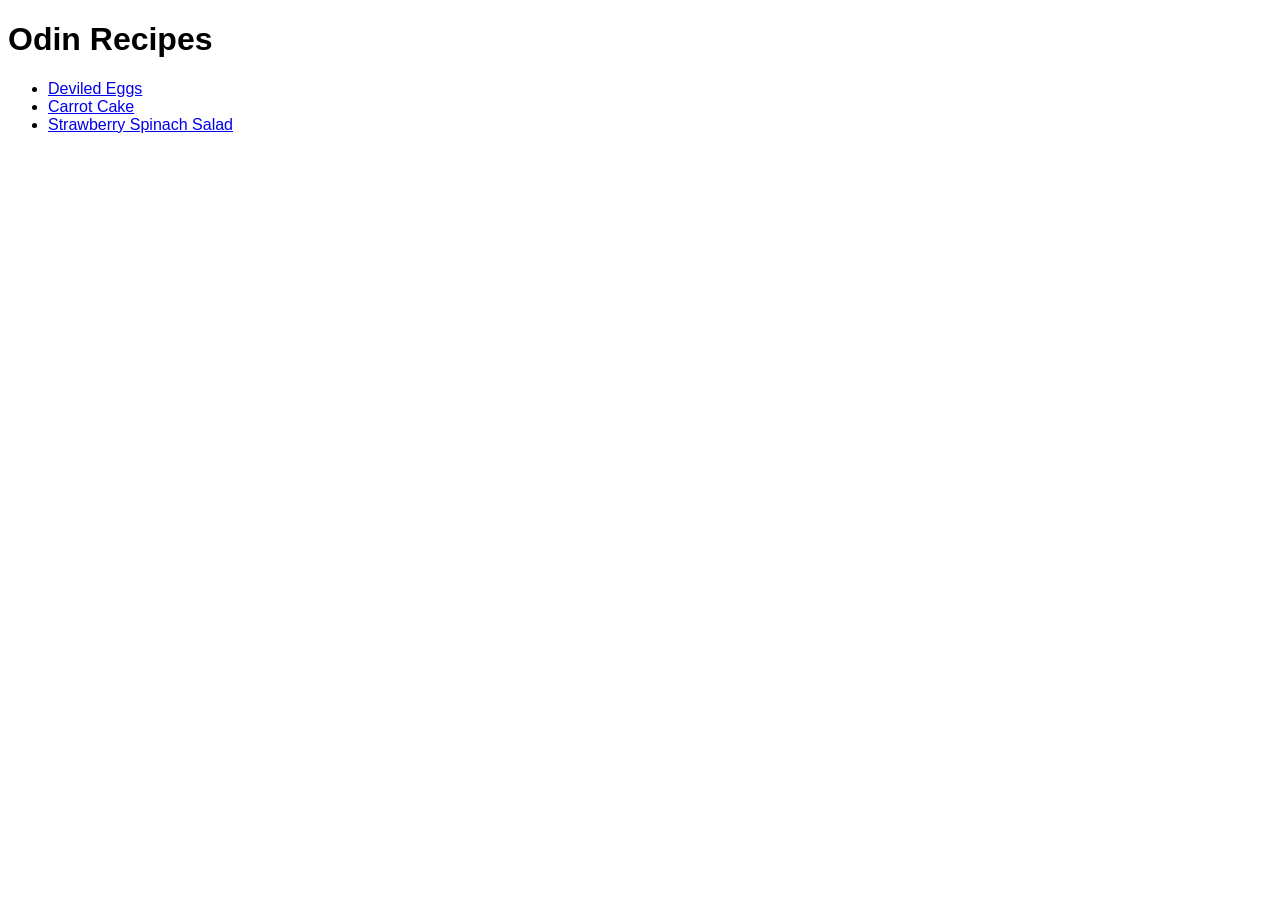
<file: index.html>
<!DOCTYPE html>
<html lang="en">
<head>
  <meta charset="UTF-8">
  <meta http-equiv="X-UA-Compatible" content="IE=edge">
  <meta name="viewport" content="width=device-width, initial-scale=1.0">
  <title>Odin Recipes</title>
  <link rel="stylesheet" href="styles.css">
</head>
<body>
  <h1>Odin Recipes</h1>
  <ul class="ul">
    <li><a href="recipes/deviled_eggs.html">Deviled Eggs</a></li>
    <li><a href="recipes/carrot_cake.html">Carrot Cake</a></li>
    <li><a href="recipes/strawberry_spinach_salad.html">Strawberry Spinach Salad</a></li>
  </ul>
</body>
</html>
</file>
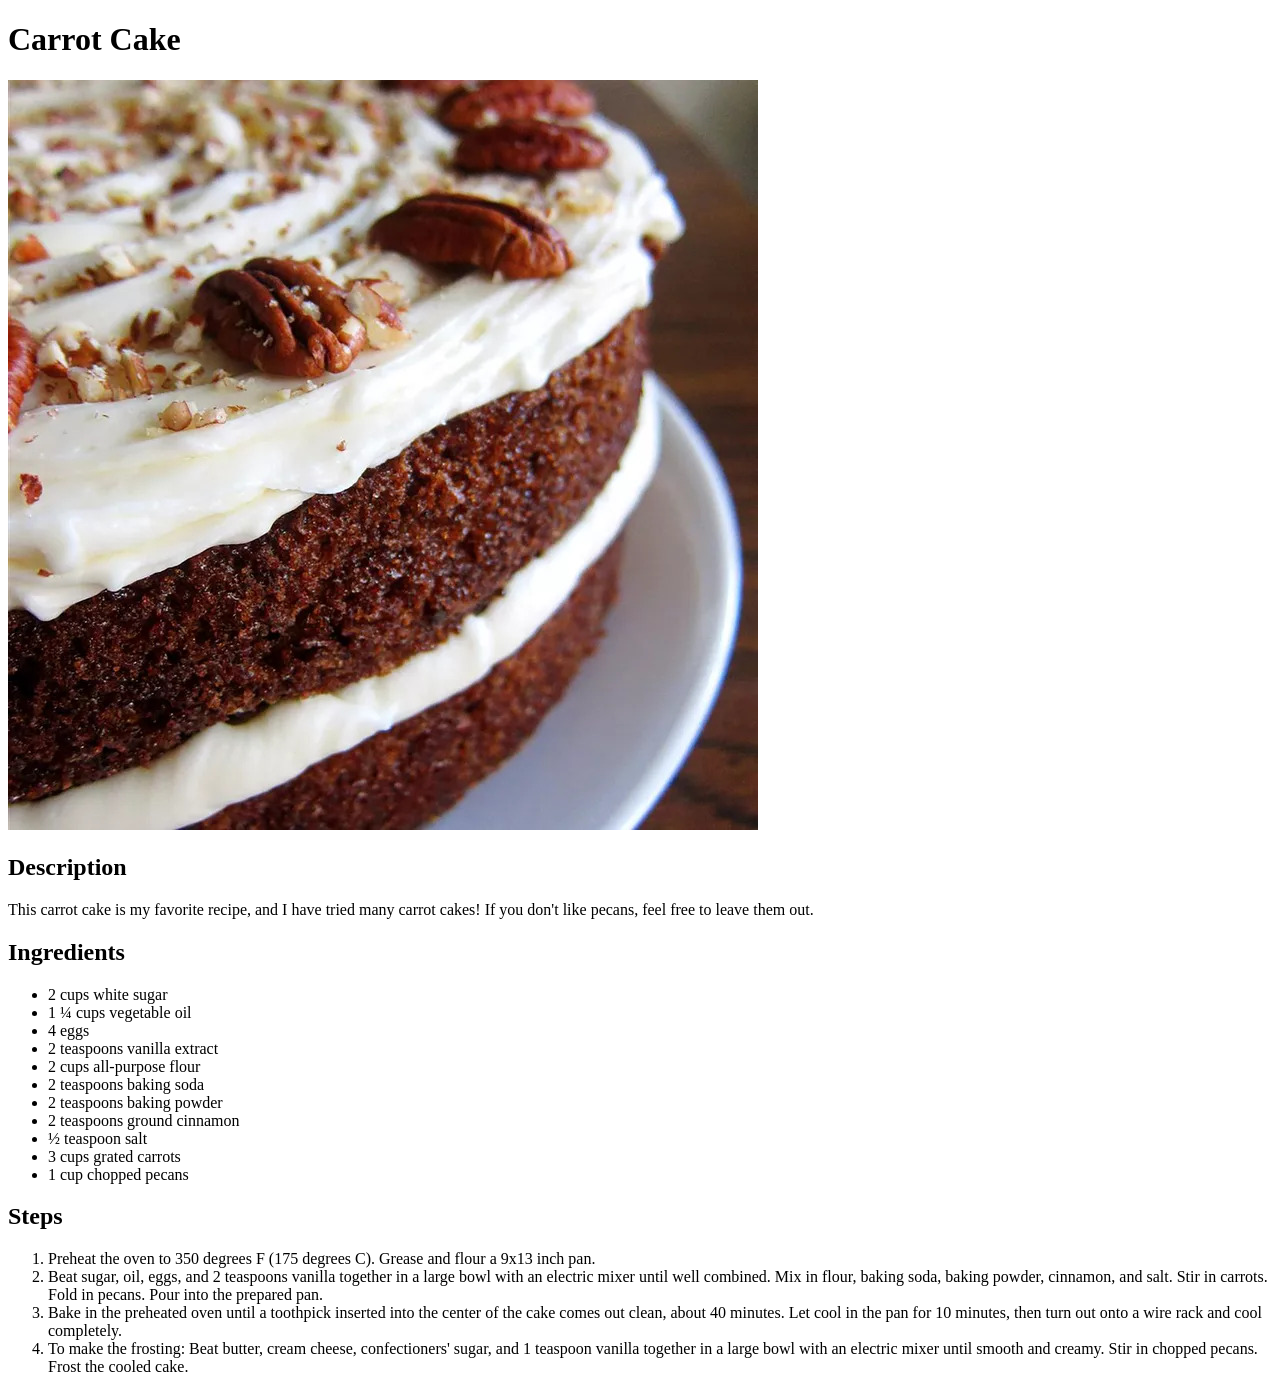
<file: recipes/carrot_cake.html>
<!DOCTYPE html>
<html lang="en">
<head>
  <meta charset="UTF-8">
  <meta http-equiv="X-UA-Compatible" content="IE=edge">
  <meta name="viewport" content="width=device-width, initial-scale=1.0">
  <title>Carrot Cake</title>
</head>
<body>
  <h1>Carrot Cake</h1>
  <img src="../images/carrot_cake.jpg" alt="Carrot Cake">
  <h2>Description</h2>
  <p>This carrot cake is my favorite recipe, and I have tried many carrot cakes! If you don't like pecans, feel free to leave them out.</p>
  <h2>Ingredients</h2>
  <ul>
    <li>2 cups white sugar</li>
    <li>1 ¼ cups vegetable oil</li>
    <li>4 eggs</li>
    <li>2 teaspoons vanilla extract</li>
    <li>2 cups all-purpose flour</li>
    <li>2 teaspoons baking soda</li>
    <li>2 teaspoons baking powder</li>
    <li>2 teaspoons ground cinnamon</li>
    <li>½ teaspoon salt</li>
    <li>3 cups grated carrots</li>
    <li>1 cup chopped pecans</li>
  </ul>
  <h2>Steps</h2>
  <ol>
    <li>Preheat the oven to 350 degrees F (175 degrees C). Grease and flour a 9x13 inch pan.</li>
    <li>Beat sugar, oil, eggs, and 2 teaspoons vanilla together in a large bowl with an electric mixer until well combined. Mix in flour, baking soda, baking powder, cinnamon, and salt. Stir in carrots. Fold in pecans. Pour into the prepared pan.</li>
    <li>Bake in the preheated oven until a toothpick inserted into the center of the cake comes out clean, about 40 minutes. Let cool in the pan for 10 minutes, then turn out onto a wire rack and cool completely.</li>
    <li>To make the frosting: Beat butter, cream cheese, confectioners' sugar, and 1 teaspoon vanilla together in a large bowl with an electric mixer until smooth and creamy. Stir in chopped pecans. Frost the cooled cake.</li>
  </ol>
</body>
</html>
</file>
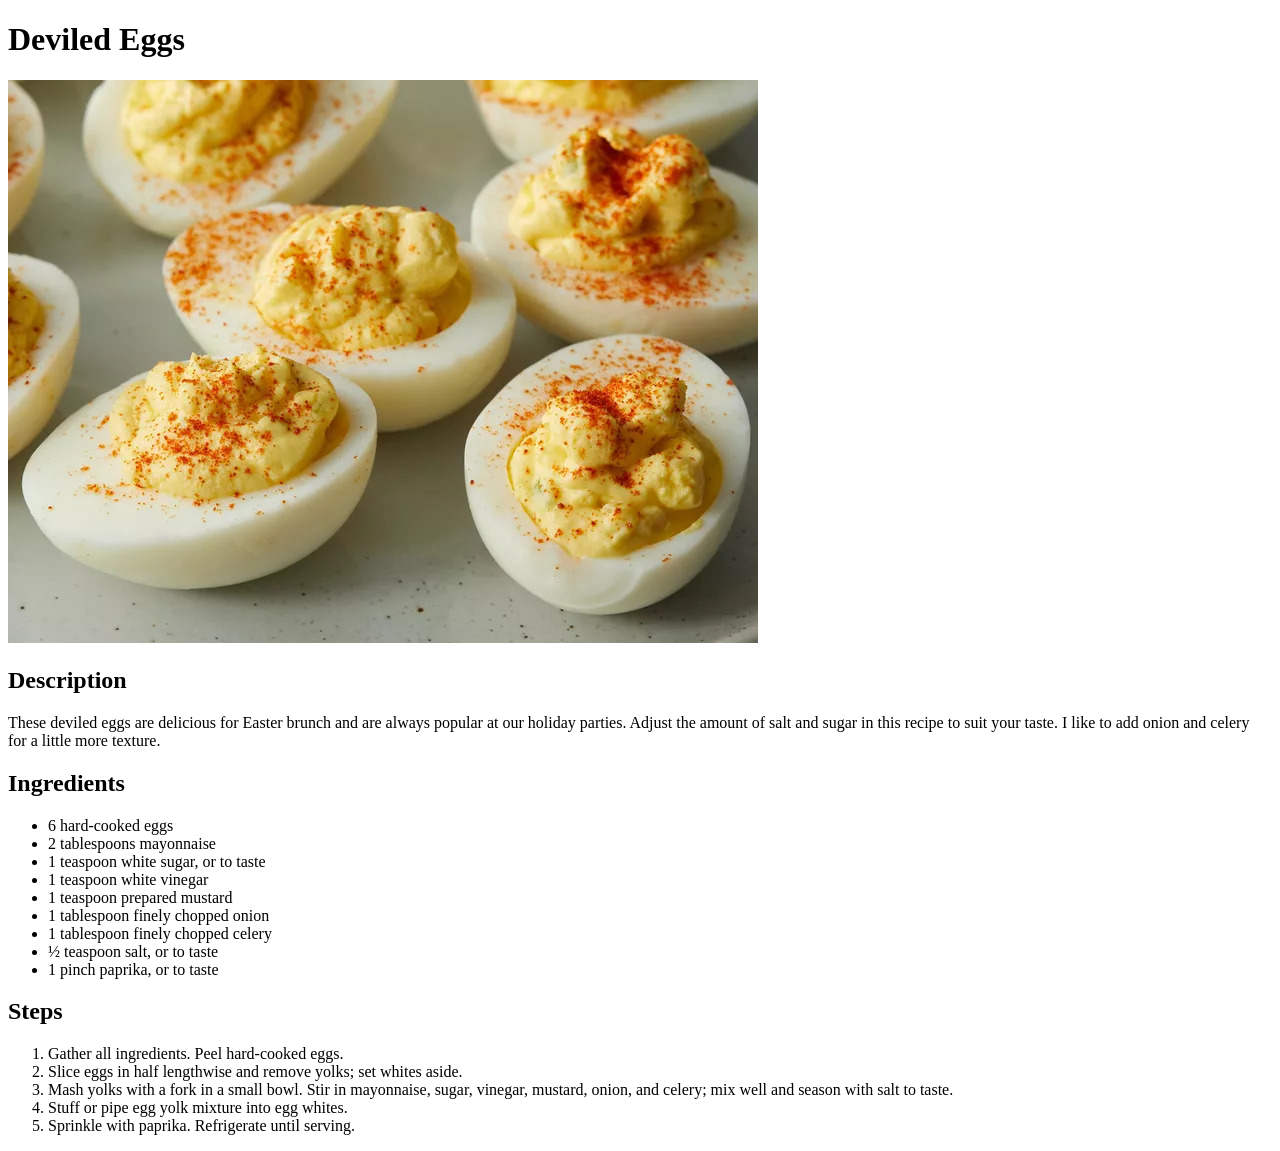
<file: recipes/deviled_eggs.html>
<!DOCTYPE html>
<html lang="en">
<head>
  <meta charset="UTF-8">
  <meta http-equiv="X-UA-Compatible" content="IE=edge">
  <meta name="viewport" content="width=device-width, initial-scale=1.0">
  <title>Deviled Eggs</title>
</head>
<body>
  <h1>Deviled Eggs</h1>
  <img src="../images/deviled_eggs.jpg" alt="Deviled Eggs">
  <h2>Description</h2>
  <p>These deviled eggs are delicious for Easter brunch and are always popular at our holiday parties. Adjust the amount of salt and sugar in this recipe to suit your taste. I like to add onion and celery for a little more texture.</p>
  <h2>Ingredients</h2>
  <ul>
    <li>6 hard-cooked eggs</li>
    <li>2 tablespoons mayonnaise</li>
    <li>1 teaspoon white sugar, or to taste</li>
    <li>1 teaspoon white vinegar</li>
    <li>1 teaspoon prepared mustard</li>
    <li>1 tablespoon finely chopped onion</li>
    <li>1 tablespoon finely chopped celery</li>
    <li>½ teaspoon salt, or to taste</li>
    <li>1 pinch paprika, or to taste</li>
  </ul>
  <h2>Steps</h2>
  <ol>
    <li>Gather all ingredients. Peel hard-cooked eggs.</li>
    <li>Slice eggs in half lengthwise and remove yolks; set whites aside.</li>
    <li>Mash yolks with a fork in a small bowl. Stir in mayonnaise, sugar, vinegar, mustard, onion, and celery; mix well and season with salt to taste.</li>
    <li>Stuff or pipe egg yolk mixture into egg whites.</li>
    <li>Sprinkle with paprika. Refrigerate until serving.</li>
  </ol>
</body>
</html>
</file>
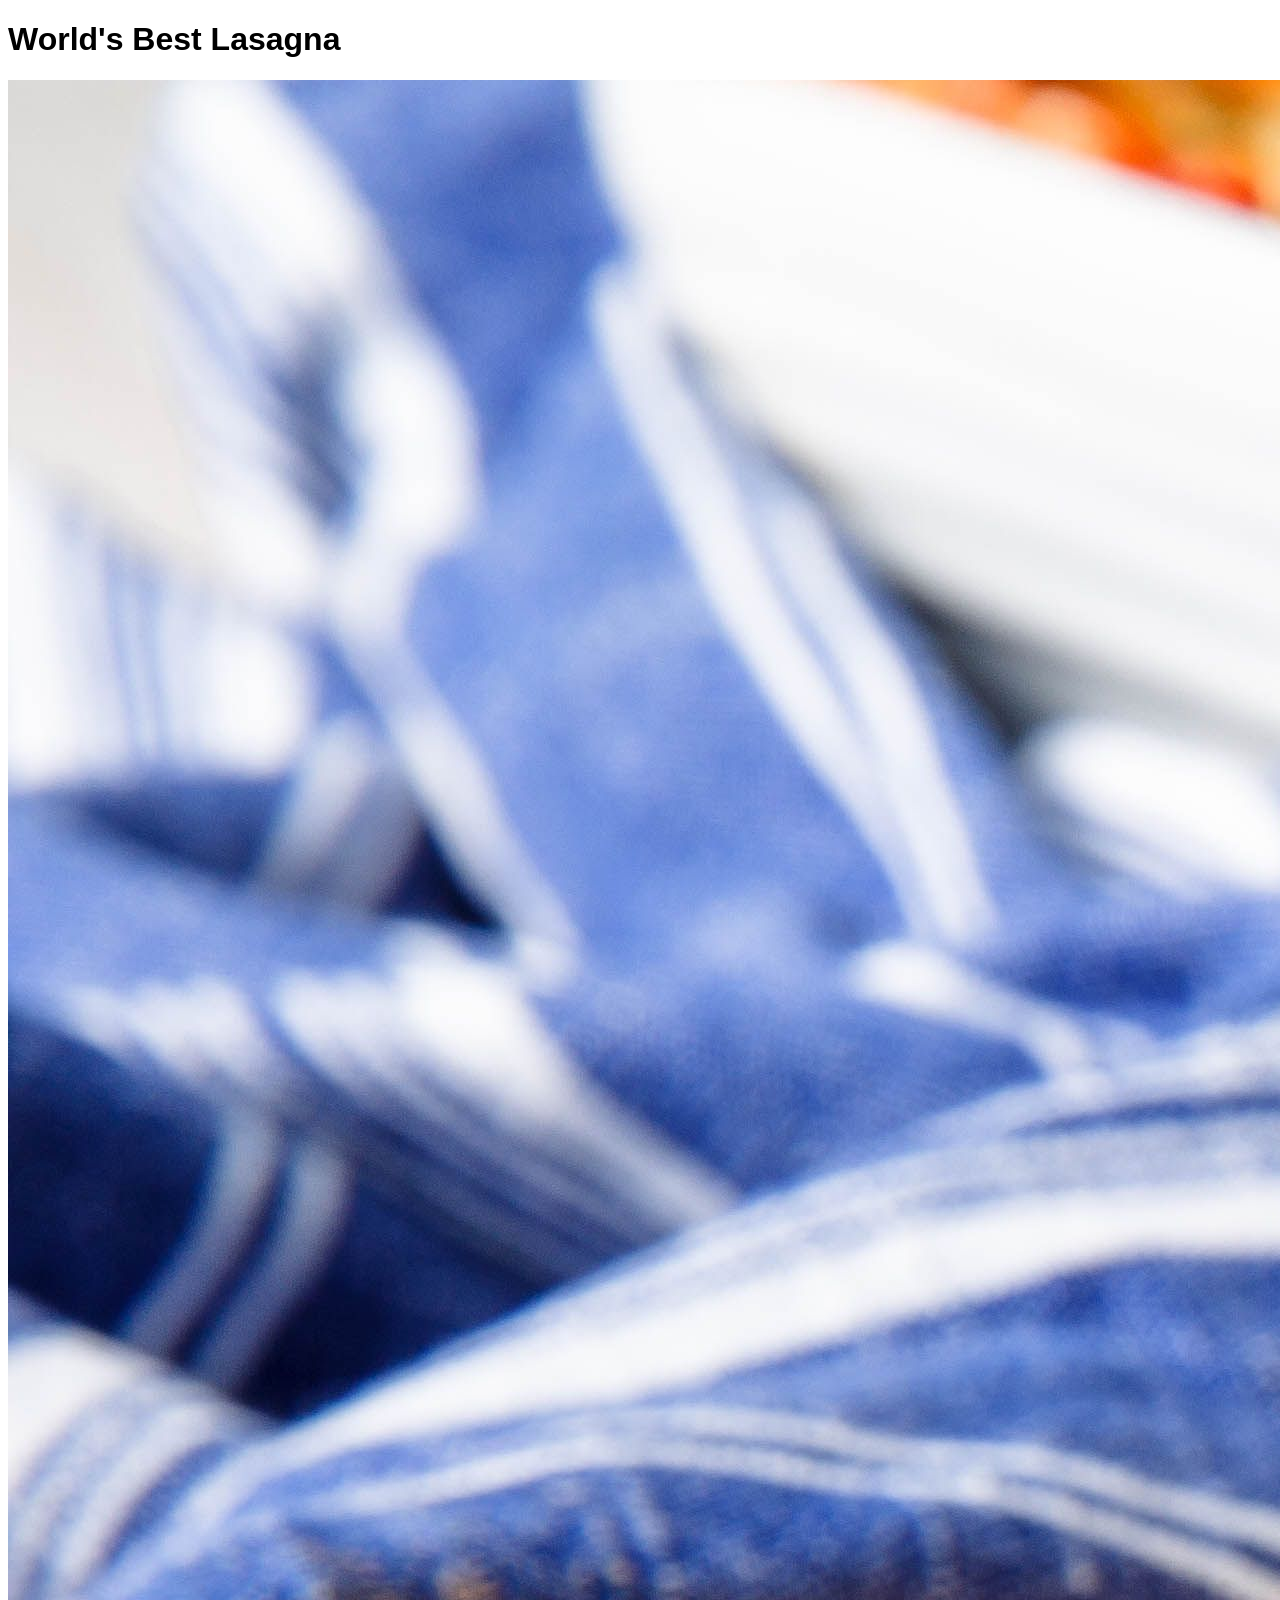
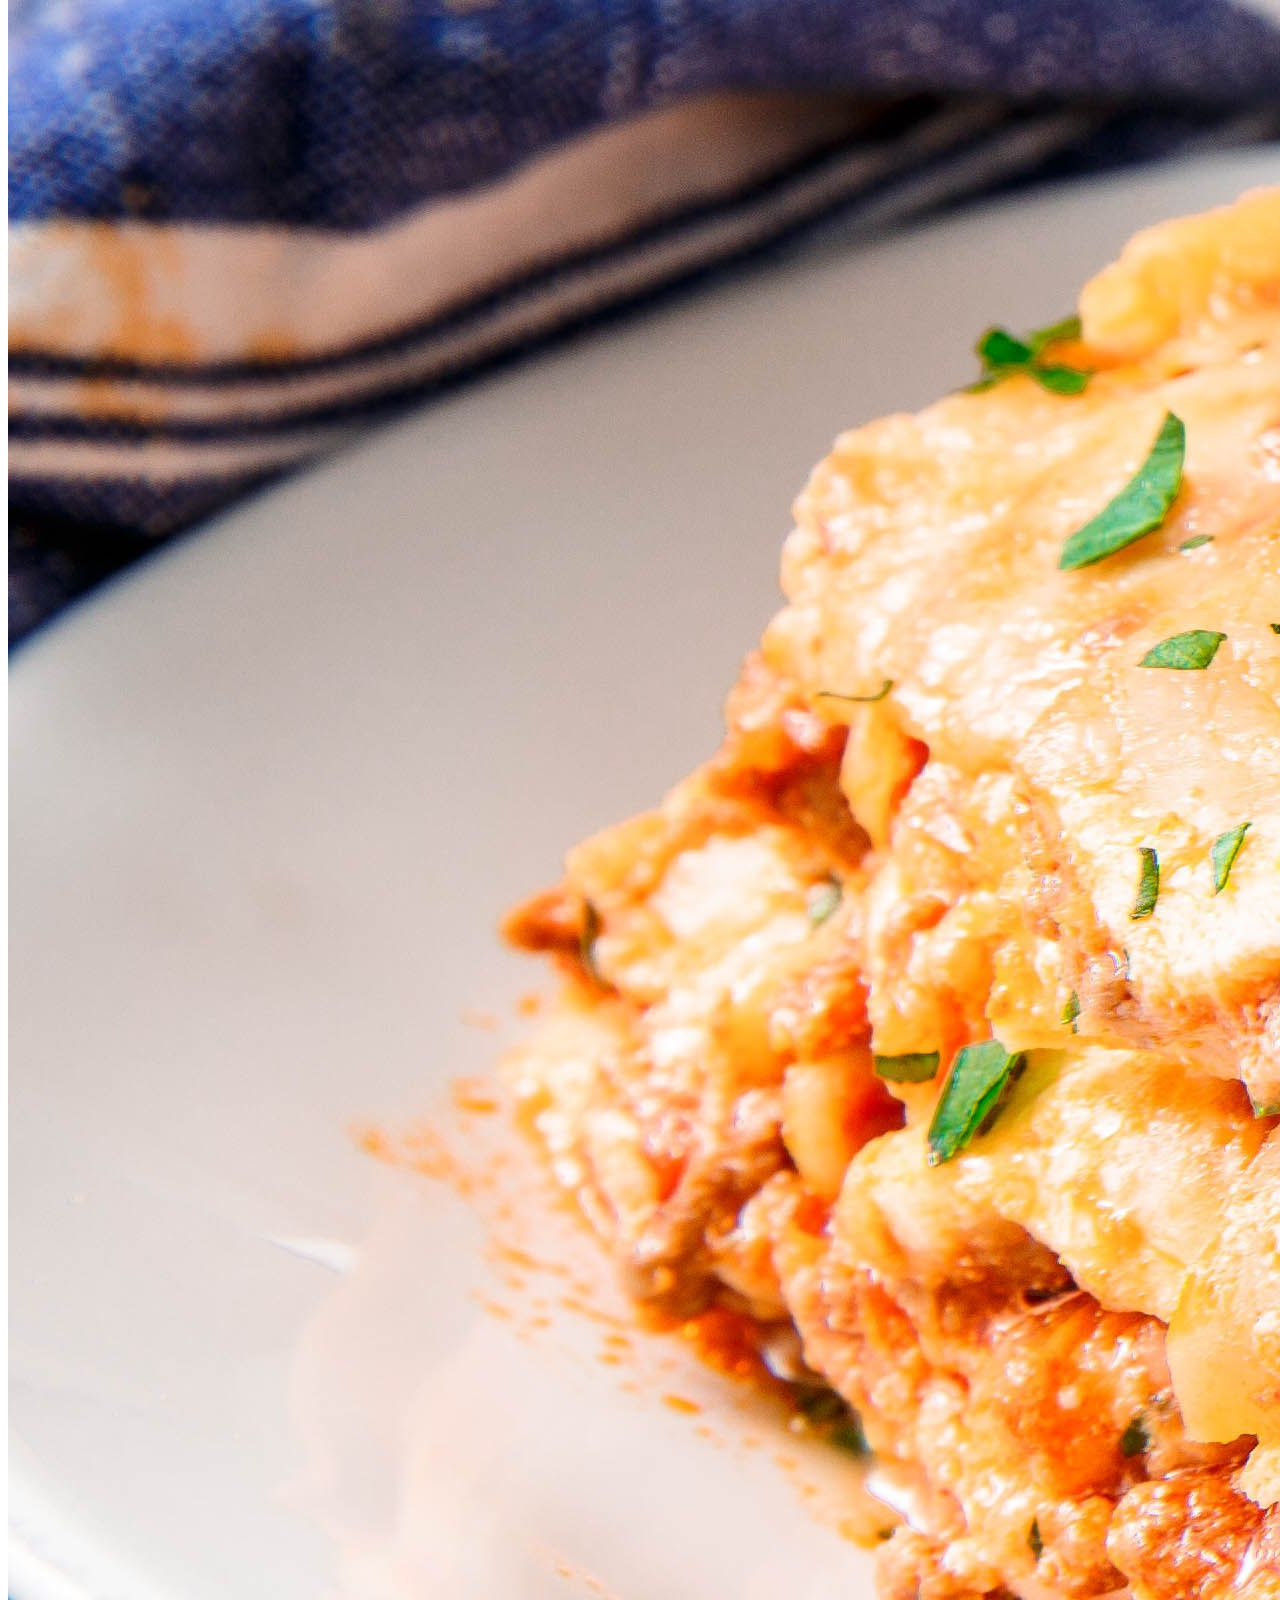
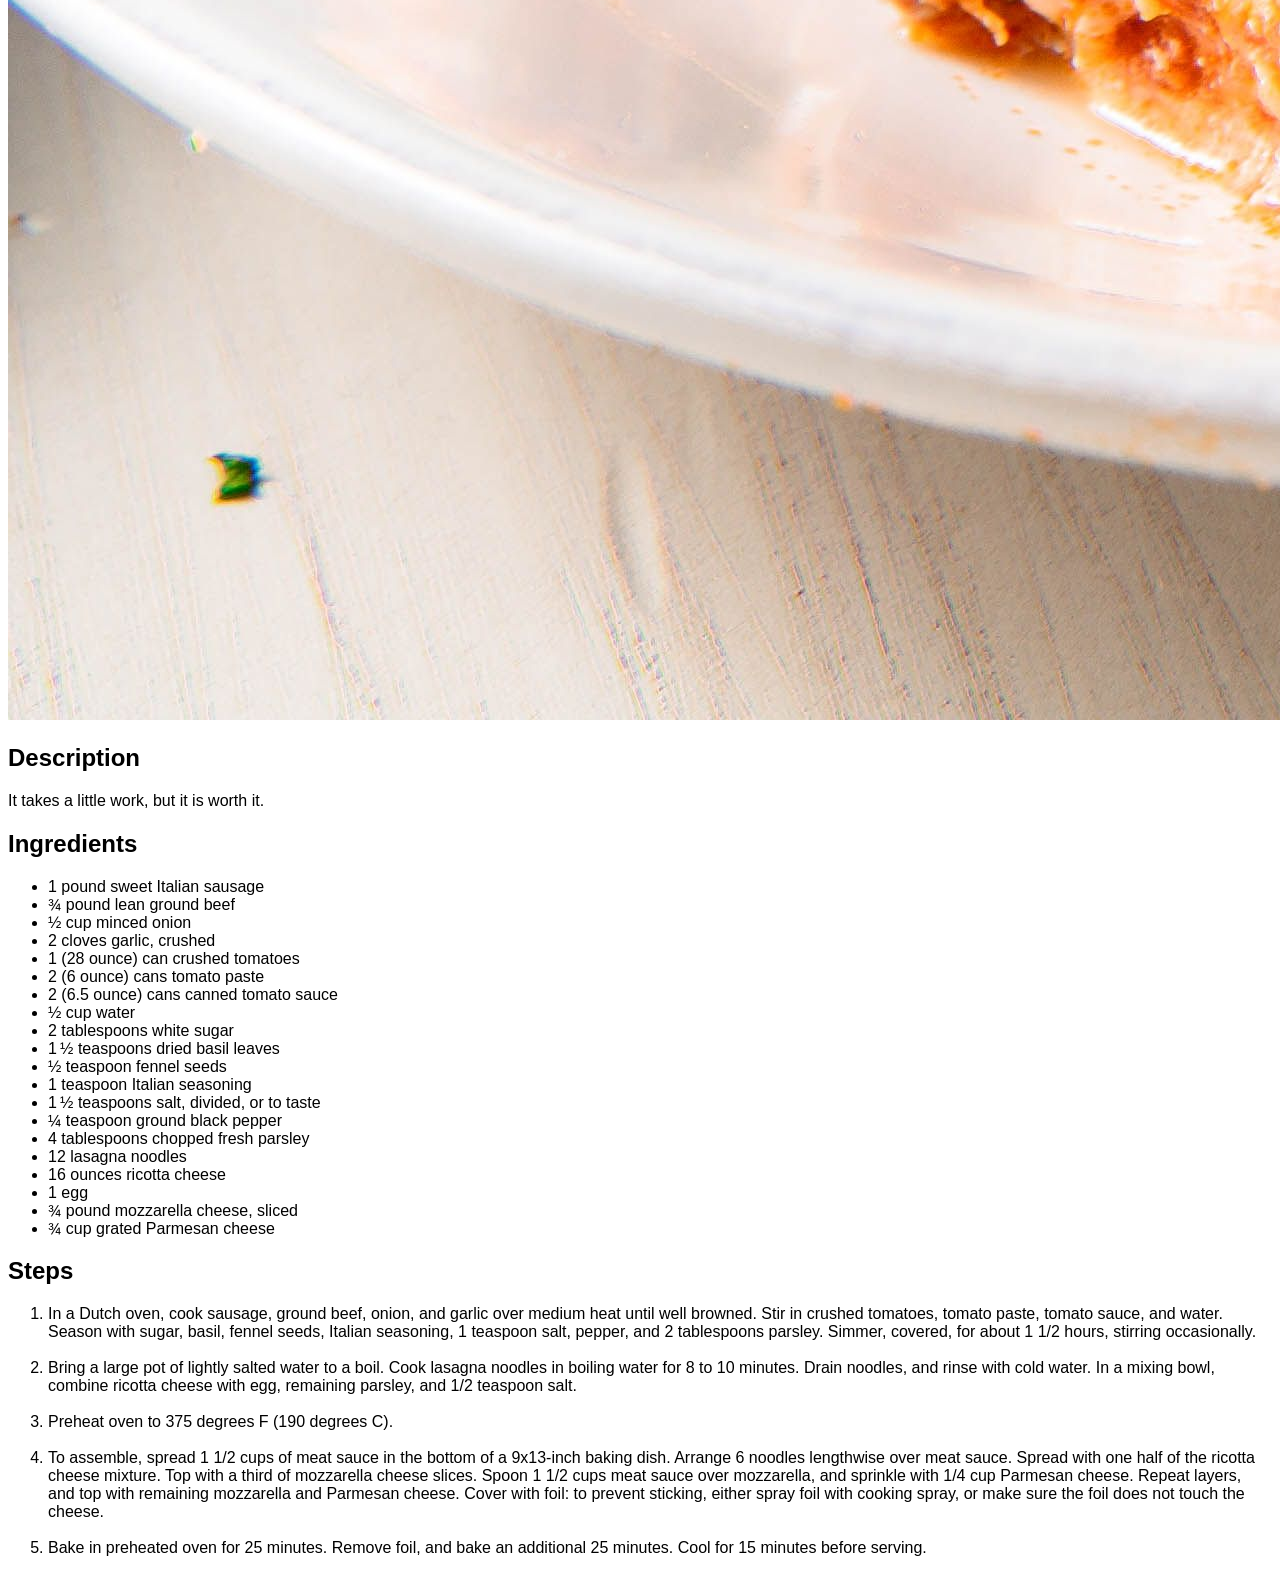
<file: recipes/lasagna.html>
<!DOCTYPE html>
<html lang="en">
<head>
    <meta charset="UTF-8">
    <meta http-equiv="X-UA-Compatible" content="IE=edge">
    <meta name="viewport" content="width=device-width, initial-scale=1.0">
    <title>Document</title>

    <link rel="stylesheet" href="../styles.css">
</head>
<body>
    <h1>World's Best Lasagna</h1>

    <img src="images/lasagna.jpeg" alt="">

    <h2>Description</h2>

    <p>It takes a little work, but it is worth it.</p>

    <h2>Ingredients</h2>
    <ul>
        <li>1 pound sweet Italian sausage</li>
        <li>¾ pound lean ground beef</li>
        <li>½ cup minced onion</li>
        <li>2 cloves garlic, crushed</li>
        <li>1 (28 ounce) can crushed tomatoes</li>
        <li>2 (6 ounce) cans tomato paste</li>
        <li>2 (6.5 ounce) cans canned tomato sauce</li>
        <li>½ cup water</li>
        <li>2 tablespoons white sugar</li>
        <li>1 ½ teaspoons dried basil leaves</li>
        <li>½ teaspoon fennel seeds</li>
        <li>1 teaspoon Italian seasoning</li>
        <li>1 ½ teaspoons salt, divided, or to taste</li>
        <li>¼ teaspoon ground black pepper</li>
        <li>4 tablespoons chopped fresh parsley</li>
        <li>12 lasagna noodles</li>
        <li>16 ounces ricotta cheese</li>
        <li>1 egg</li>
        <li>¾ pound mozzarella cheese, sliced</li>
        <li>¾ cup grated Parmesan cheese</li>
    </ul>

    <h2>Steps</h2>

    <ol>
        <li>In a Dutch oven, cook sausage, ground beef, onion, and garlic over medium heat until well browned. Stir in crushed tomatoes, tomato paste, tomato sauce, and water. Season with sugar, basil, fennel seeds, Italian seasoning, 1 teaspoon salt, pepper, and 2 tablespoons parsley. Simmer, covered, for about 1 1/2 hours, stirring occasionally.</li>
        <br>
        <li>Bring a large pot of lightly salted water to a boil. Cook lasagna noodles in boiling water for 8 to 10 minutes. Drain noodles, and rinse with cold water. In a mixing bowl, combine ricotta cheese with egg, remaining parsley, and 1/2 teaspoon salt.</li>
        <br>
        <li>Preheat oven to 375 degrees F (190 degrees C).</li>
        <br>
        <li>To assemble, spread 1 1/2 cups of meat sauce in the bottom of a 9x13-inch baking dish. Arrange 6 noodles lengthwise over meat sauce. Spread with one half of the ricotta cheese mixture. Top with a third of mozzarella cheese slices. Spoon 1 1/2 cups meat sauce over mozzarella, and sprinkle with 1/4 cup Parmesan cheese. Repeat layers, and top with remaining mozzarella and Parmesan cheese. Cover with foil: to prevent sticking, either spray foil with cooking spray, or make sure the foil does not touch the cheese.</li>
        <br>
        <li>Bake in preheated oven for 25 minutes. Remove foil, and bake an additional 25 minutes. Cool for 15 minutes before serving.</li>
    </ol>
</body>
</html>
</file>
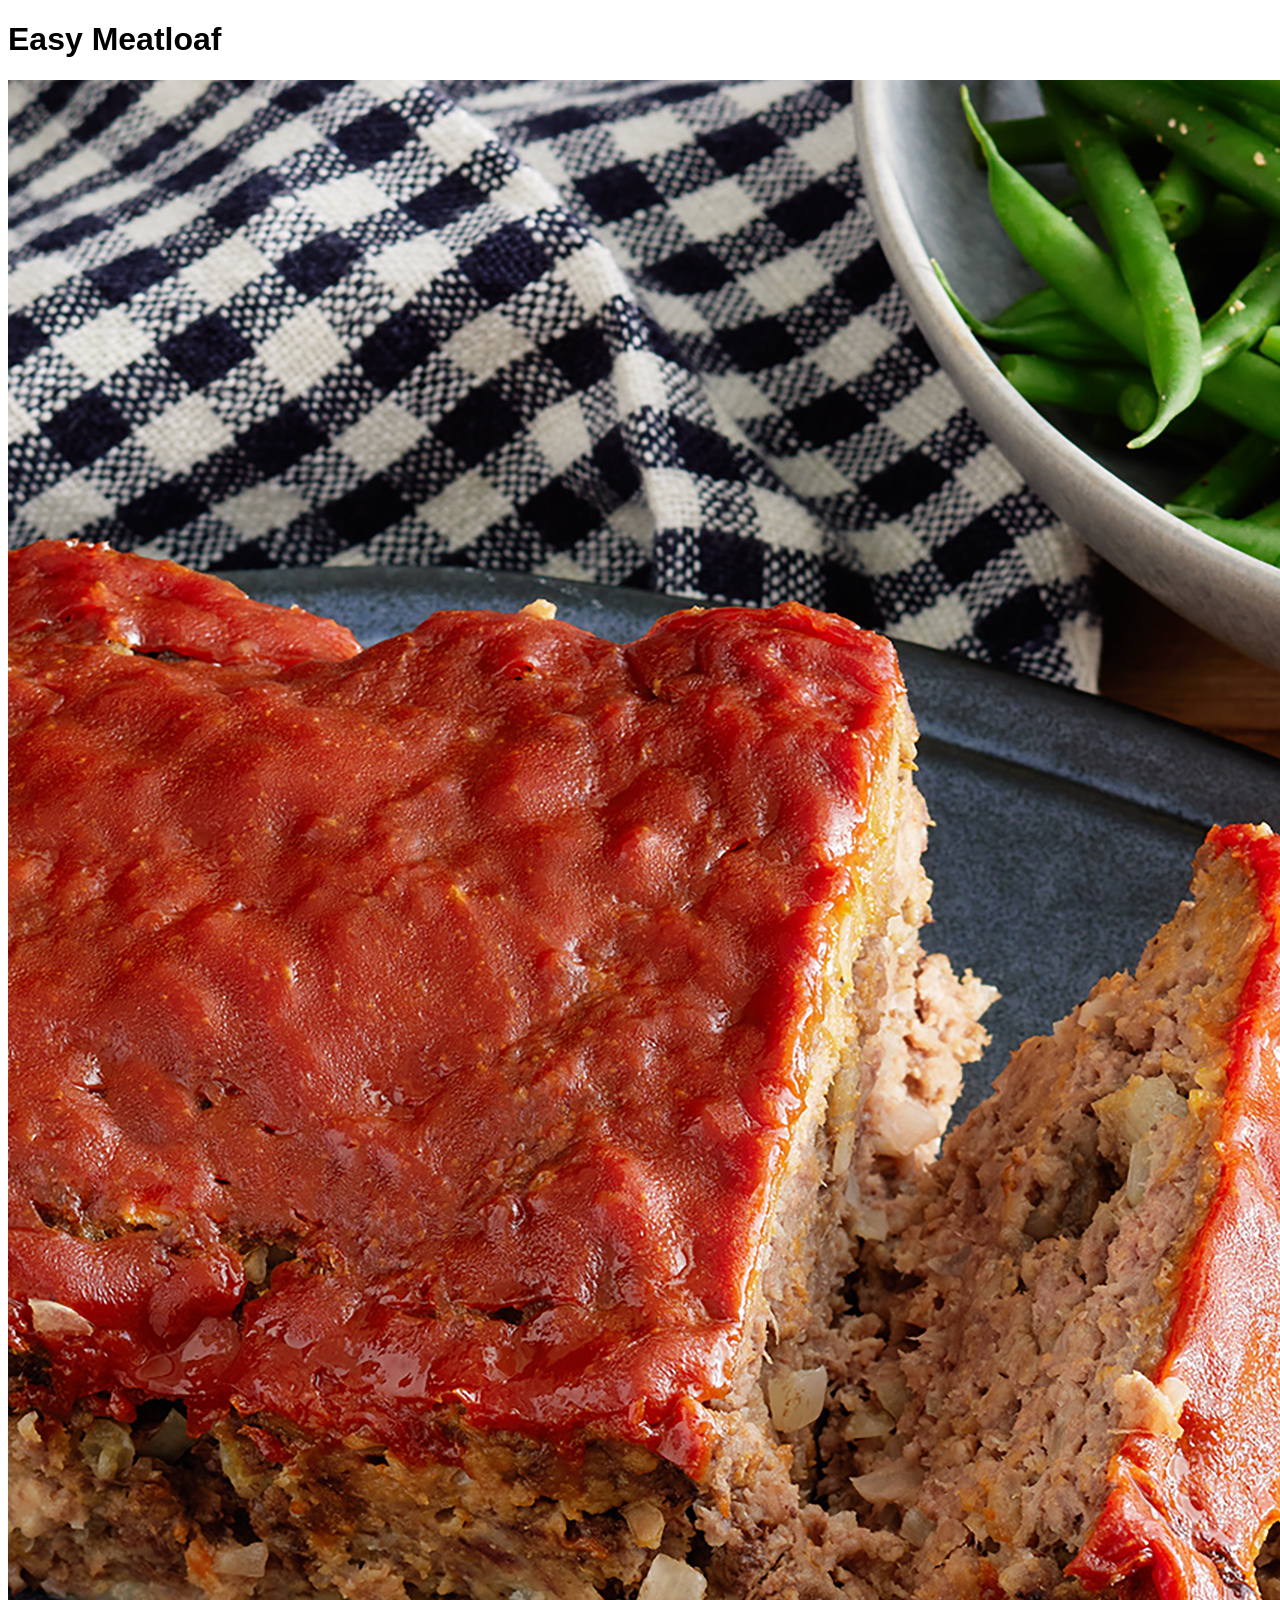
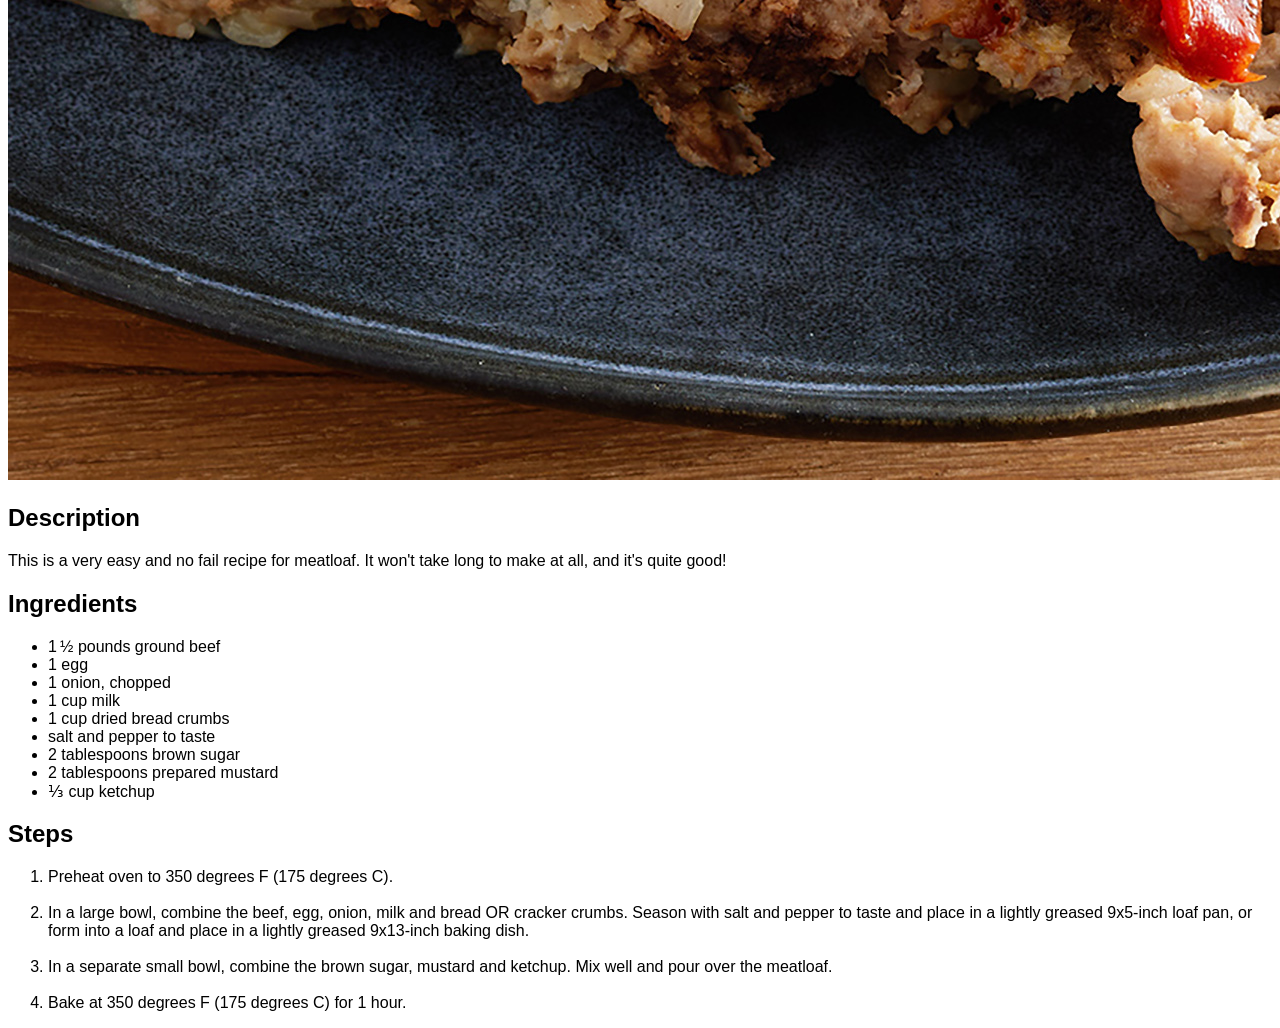
<file: recipes/meatloaf.html>
<!DOCTYPE html>
<html lang="en">
<head>
    <meta charset="UTF-8">
    <meta http-equiv="X-UA-Compatible" content="IE=edge">
    <meta name="viewport" content="width=device-width, initial-scale=1.0">
    <title>Document</title>

    <link rel="stylesheet" href="../styles.css">
</head>
<body>
    <h1>Easy Meatloaf</h1>

    <img src="images/meatloaf.jpeg" alt="">

    <h2>Description</h2>

    <p>This is a very easy and no fail recipe for meatloaf. It won't take long to make at all, and it's quite good!</p>

    <h2>Ingredients</h2>

    <ul>
        <li>1 ½ pounds ground beef</li>
        <li>1 egg</li>
        <li>1 onion, chopped</li>
        <li>1 cup milk</li>
        <li>1 cup dried bread crumbs</li>
        <li>salt and pepper to taste</li>
        <li>2 tablespoons brown sugar</li>
        <li>2 tablespoons prepared mustard</li>
        <li>⅓ cup ketchup</li>
    </ul>

    <h2>Steps</h2>

    <ol>
        <li>Preheat oven to 350 degrees F (175 degrees C).</li>
        <br>
        <li>In a large bowl, combine the beef, egg, onion, milk and bread OR cracker crumbs. Season with salt and pepper to taste and place in a lightly greased 9x5-inch loaf pan, or form into a loaf and place in a lightly greased 9x13-inch baking dish.</li>
        <br>
        <li>In a separate small bowl, combine the brown sugar, mustard and ketchup. Mix well and pour over the meatloaf.</li>
        <br>
        <li>Bake at 350 degrees F (175 degrees C) for 1 hour.</li>
    </ol>
</body>
</html>
</file>
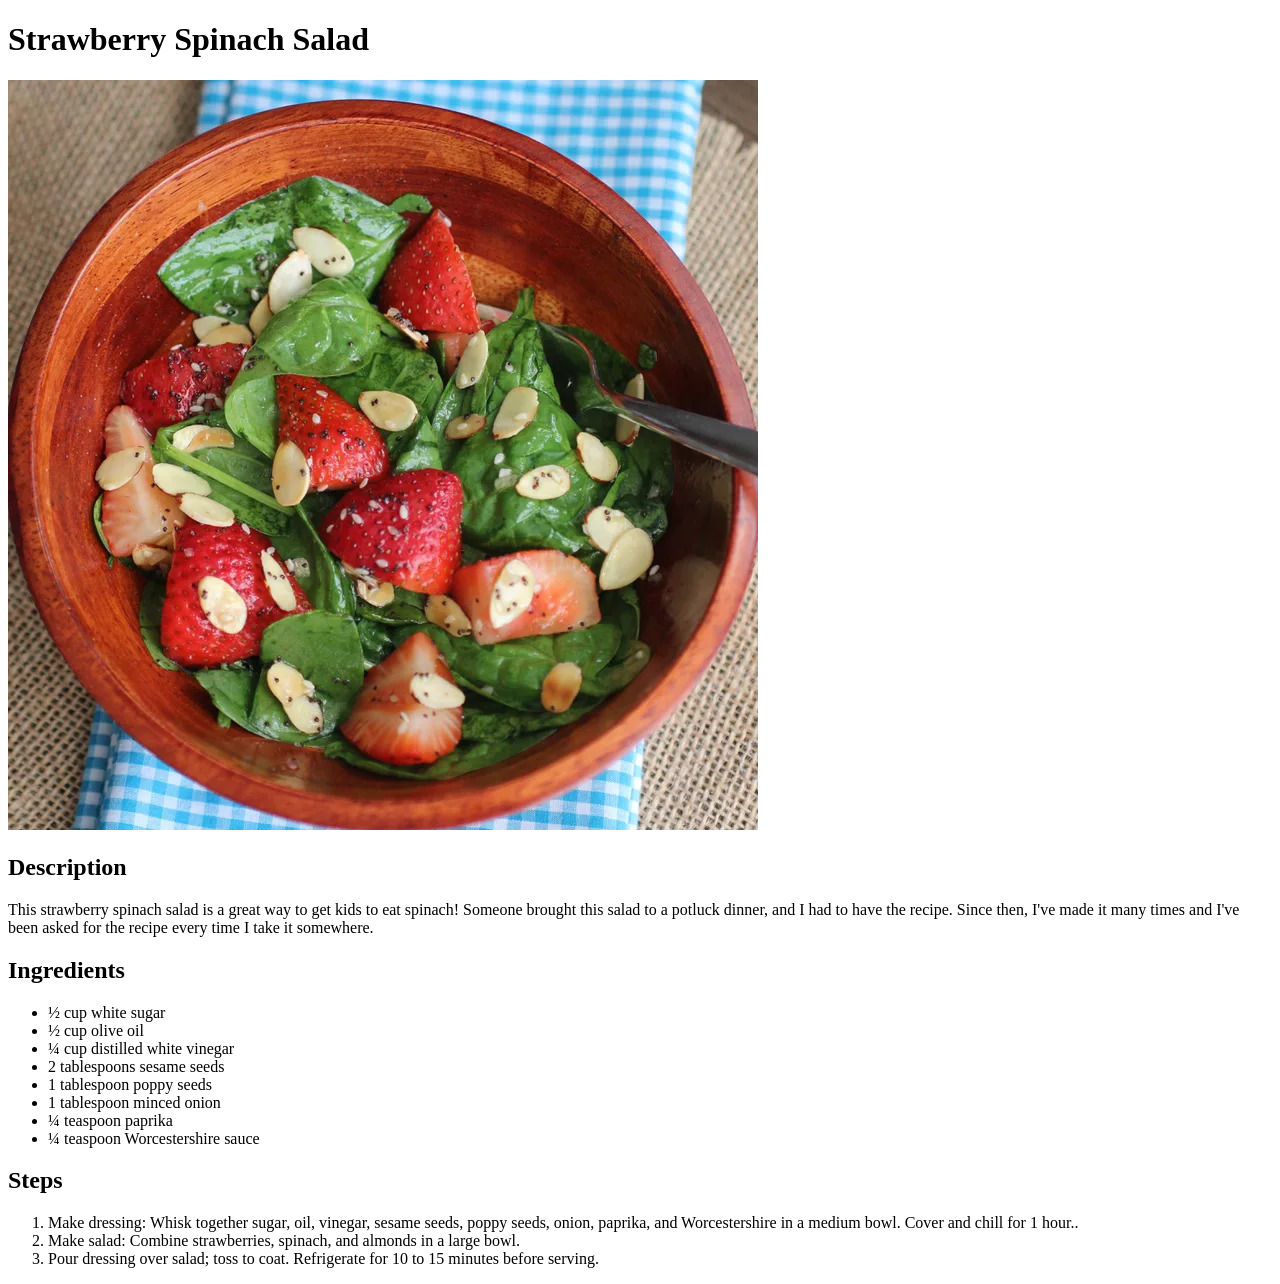
<file: recipes/strawberry_spinach_salad.html>
<!DOCTYPE html>
<html lang="en">
<head>
  <meta charset="UTF-8">
  <meta http-equiv="X-UA-Compatible" content="IE=edge">
  <meta name="viewport" content="width=device-width, initial-scale=1.0">
  <title>Strawberry Spinach Salad</title>
</head>
<body>
  <h1>Strawberry Spinach Salad</h1>
  <img src="../images/strawberry_spinach_salad.jpg" alt="Strawberry Spinach Salad">
  <h2>Description</h2>
  <p>This strawberry spinach salad is a great way to get kids to eat spinach! Someone brought this salad to a potluck dinner, and I had to have the recipe. Since then, I've made it many times and I've been asked for the recipe every time I take it somewhere.</p>
  <h2>Ingredients</h2>
  <ul>
    <li>½ cup white sugar</li>
    <li>½ cup olive oil</li>
    <li>¼ cup distilled white vinegar</li>
    <li>2 tablespoons sesame seeds</li>
    <li>1 tablespoon poppy seeds</li>
    <li>1 tablespoon minced onion</li>
    <li>¼ teaspoon paprika</li>
    <li>¼ teaspoon Worcestershire sauce</li>
  </ul>
  <h2>Steps</h2>
  <ol>
    <li>Make dressing: Whisk together sugar, oil, vinegar, sesame seeds, poppy seeds, onion, paprika, and Worcestershire in a medium bowl. Cover and chill for 1 hour..</li>
    <li>Make salad: Combine strawberries, spinach, and almonds in a large bowl.</li>
    <li>Pour dressing over salad; toss to coat. Refrigerate for 10 to 15 minutes before serving.</li>
  </ol>
</body>
</html>
</file>
<file: styles.css>
* {
  font-family: 'Segoe UI', Tahoma, Geneva, Verdana, sans-serif;
}
</file>
